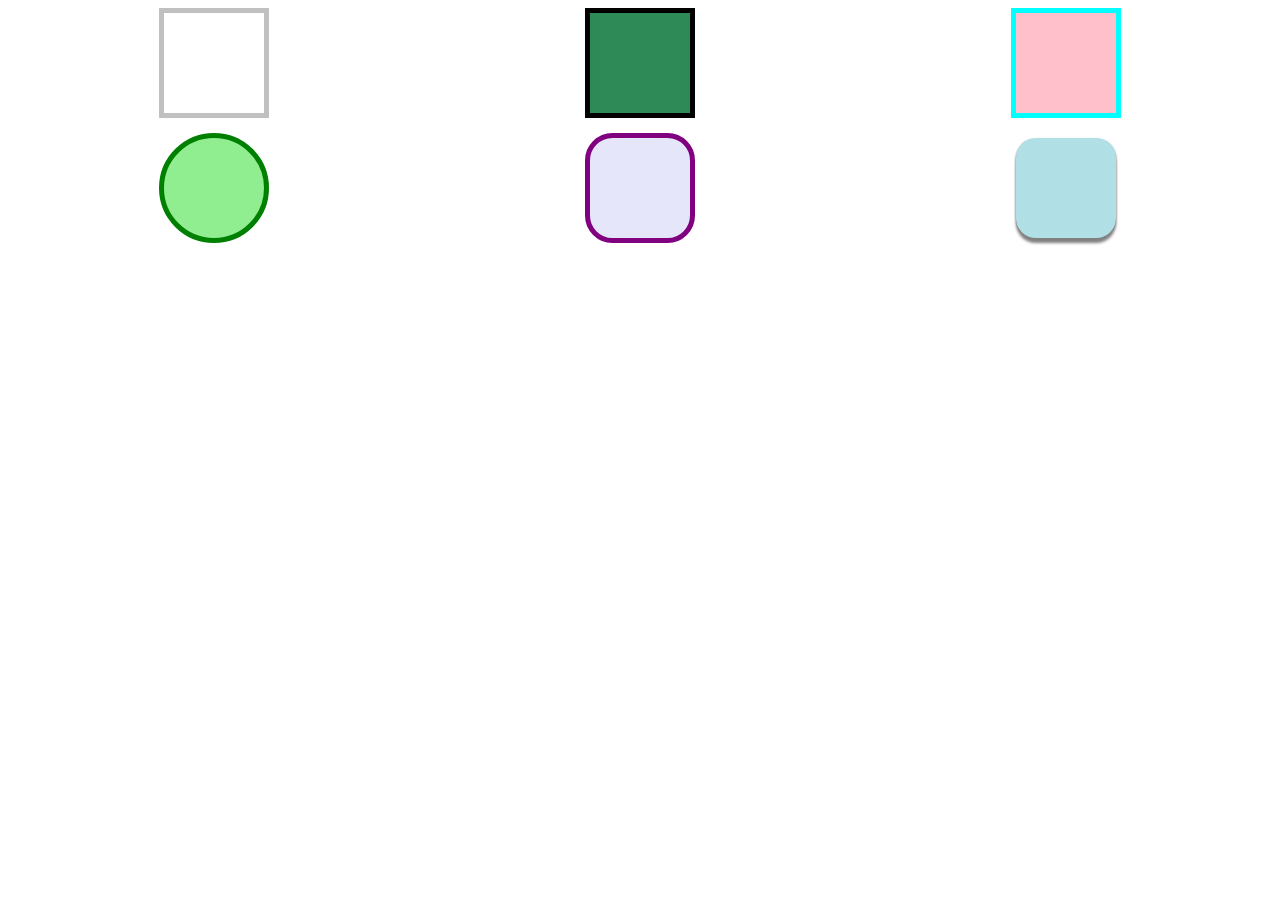
<file: week6/index.html>
<!DOCTYPE html>
<html>
<head>
    <meta charset="UTF-8">
    <meta name="viewport" content="width=device-width, initial-scale=1">
    <link rel="stylesheet" href="style.css"/>
    <title>Document</title>
</head>
<body>
    <div class="boxWrapper">
        <div id="one"></div>
        <div id="two"></div>
        <div id="three">
            <p>Hello</p>
        </div>
        <div id="four"></div>
        <div id="five"></div>
        <div id="six"></div>
        <div id="seven"></div>
    </div>
</body>
</html>
</file>
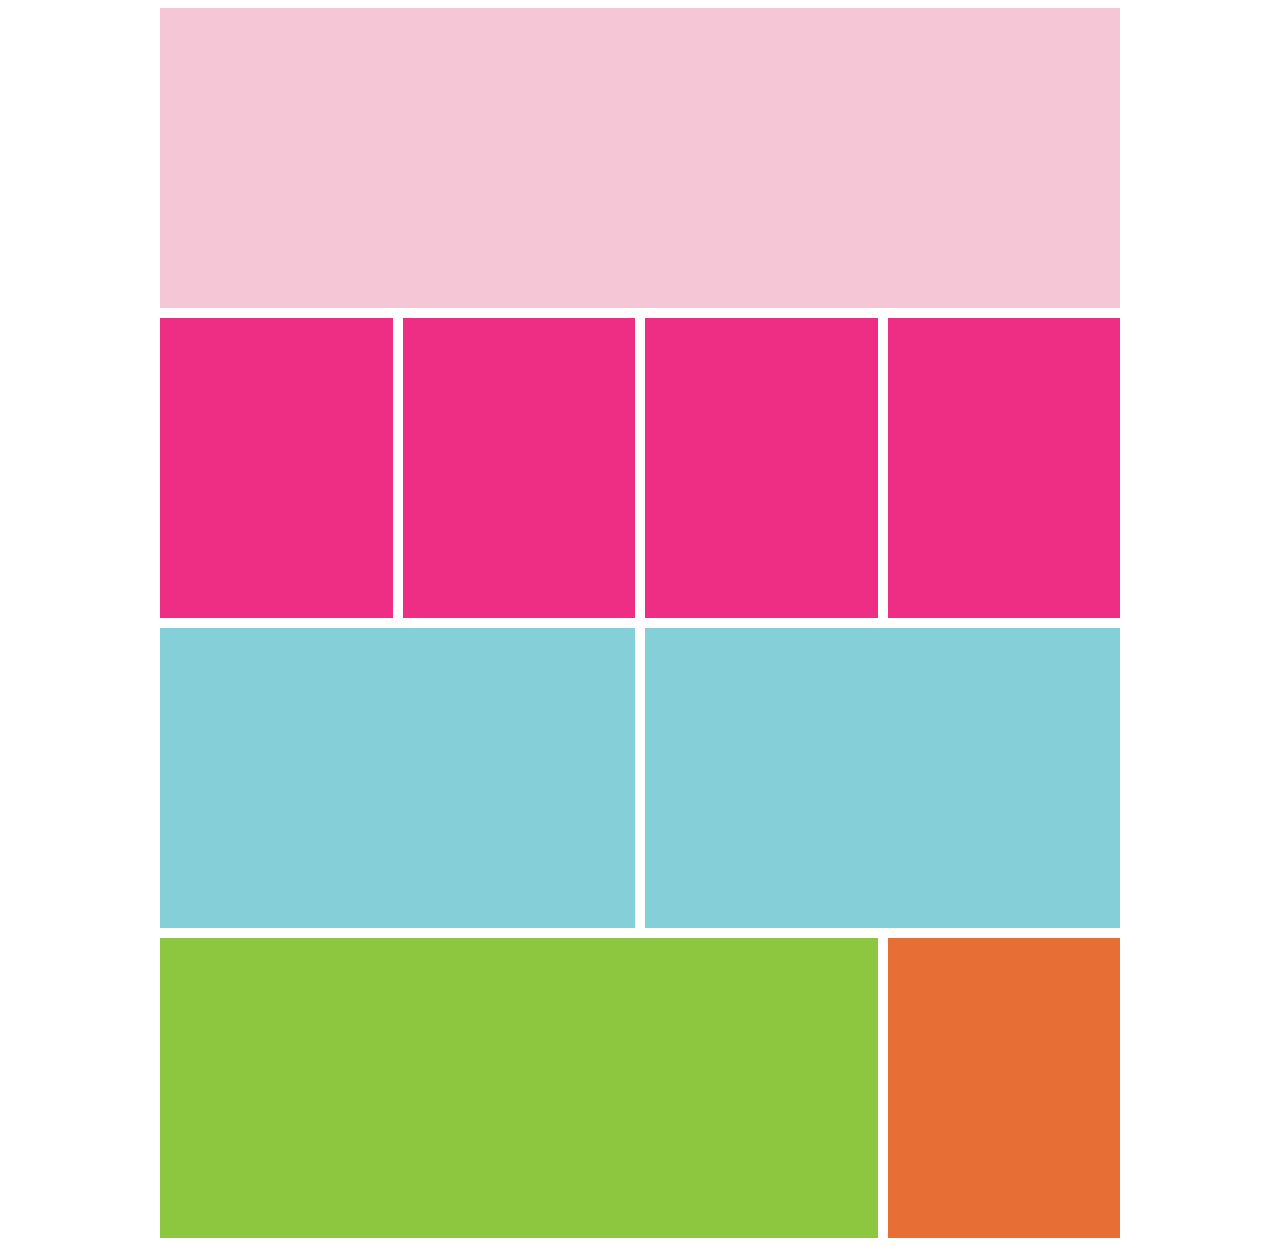
<file: week5/pNp-responsive-web-design1/index.html>
<!DOCTYPE html>
<html>
<head>
    <meta charset="UTF-8">
    <meta name="viewport" content="width=device-width, initial-scale=1">
    <link rel="stylesheet" href="style.css"/>
    <title>Document</title>
</head>
<body>
        <main id="content">
            <div class="one"></div>
            <div class="two"></div>
            <div class="three"></div>
            <div class="four"></div>
            <div class="five"></div>
            <div class="six"></div>
            <div class="seven"></div>
            <div class="eight"></div>
            <div class="nine"></div>
        </main>
</body>
</html>
</file>
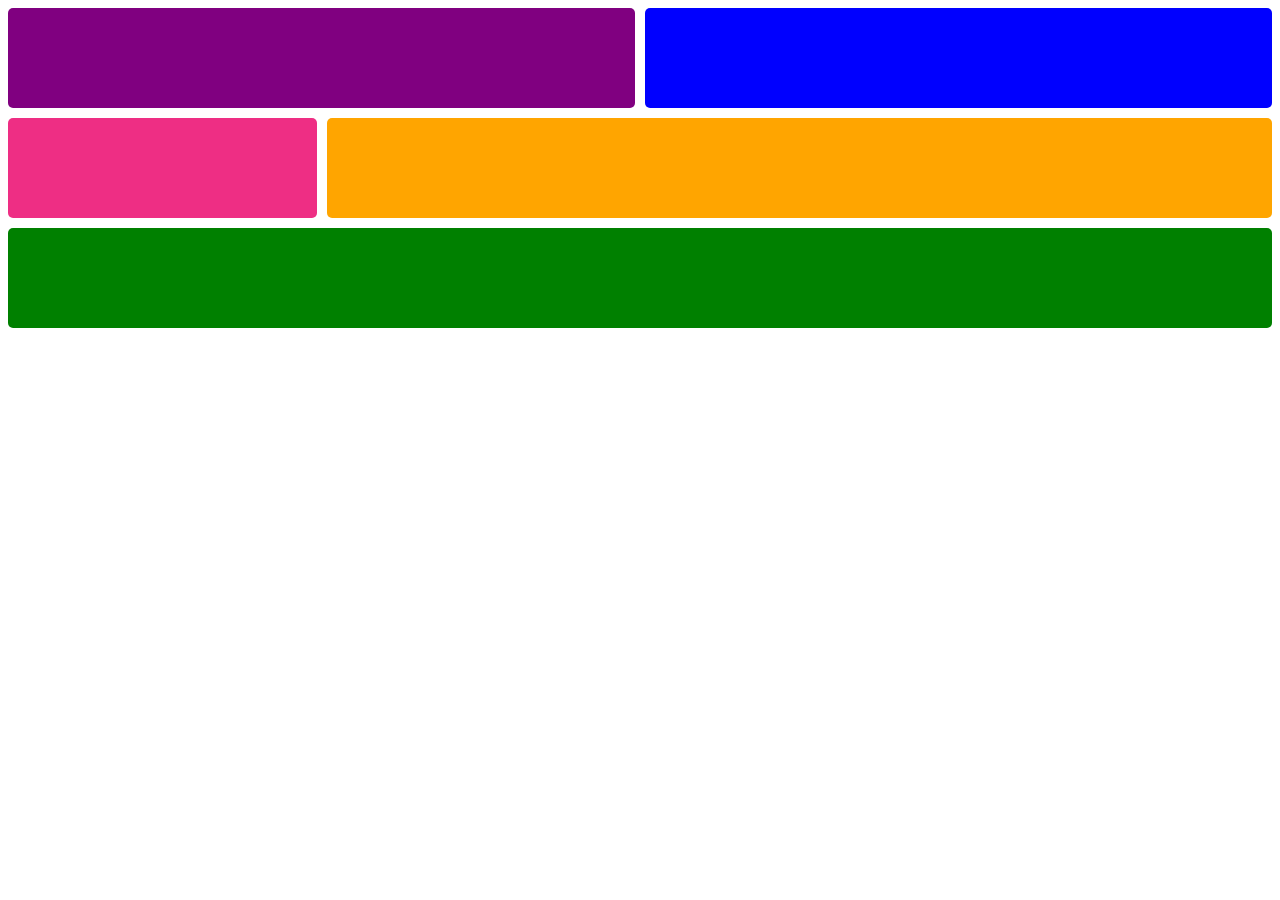
<file: week5/pNp-responsive-web-design2/practiceCSSgrid/index.html>
<!DOCTYPE html>
<html>
<head>
    <meta charset="UTF-8">
    <meta name="viewport" content="width=device-width, initial-scale=1">
    <link rel="stylesheet" href="style.css"/>
    <title>Document</title>
</head>
<body>
        <main id="grid-container">
            <div class="one"></div>
            <div class="two"></div>
            <div class="three"></div>
            <div class="four"></div>
            <div class="five"></div>
        </main>
</body>
</html>
</file>
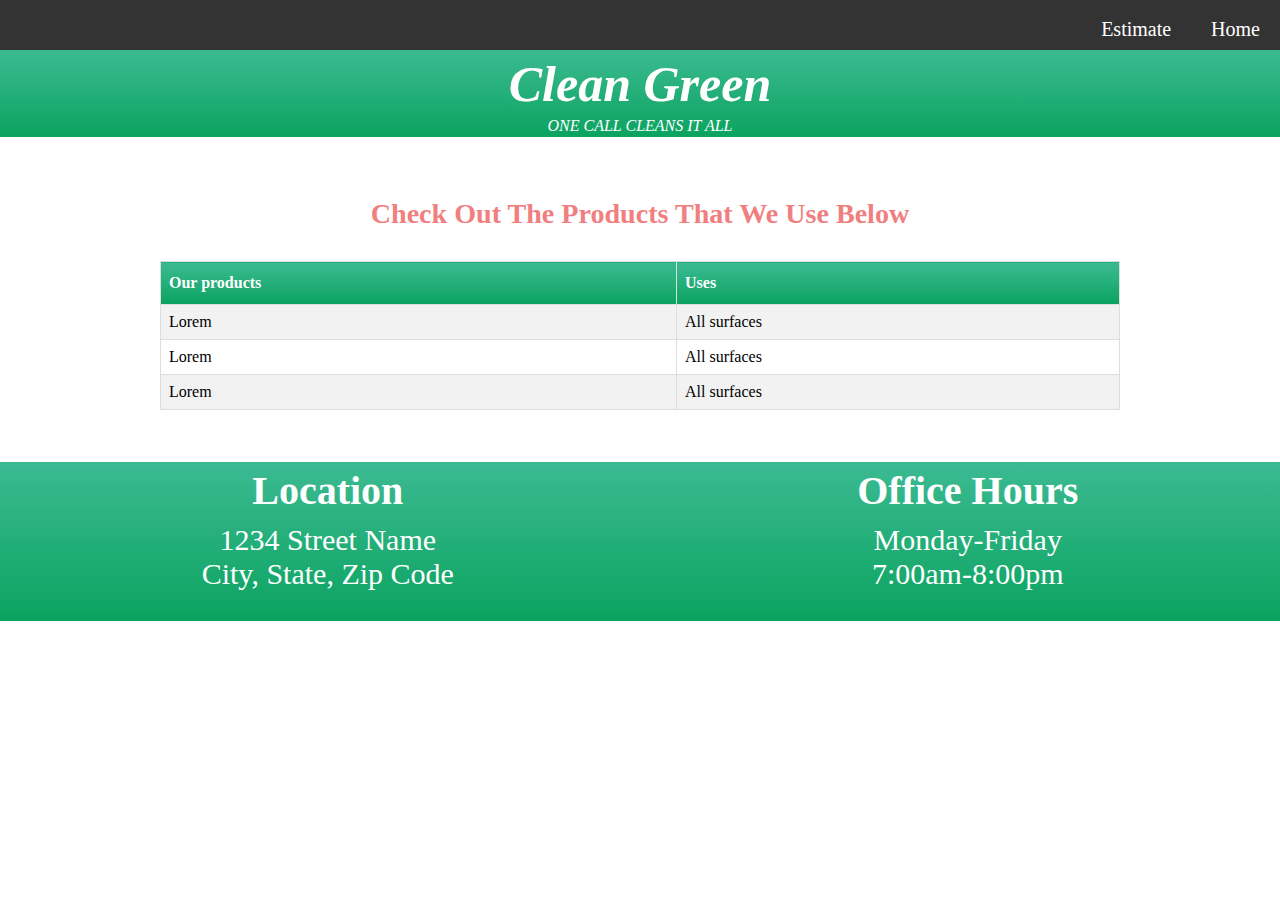
<file: week7/products.html>
<!DOCTYPE html>
<html>
<head>
    <meta charset="UTF-8">
    <meta name="viewport" content="width=device-width, initial-scale=1.0">
    <link rel="stylesheet" href="./capstone-project/css-folder/products.css">
    <title>Products Page Project 3</title>
</head>
<body>
    <div id="container">
        <nav class="navbar">
            <a href="home.html">Home</a>
            <a href="#">Estimate</a>   
        </nav>
        <div id="header">
            <h1><i>Clean Green</i></h1>
            <p> ONE CALL CLEANS IT ALL</p>
        </div>
         <div class="content">
            <h3> Check Out The Products That We Use Below</h3>
        </div>
        <div class="tablediv">
        <table id="products">
            <tr>
              <th>Our products</th>
              <th> Uses </th>
            </tr>
            <tr>
              <td>Lorem</td>
              <td>All surfaces</td>
            </tr>
            <tr>
                <td>Lorem </td>
                <td>All surfaces</td>
            </tr>
            <tr>
                <td>Lorem </td>
                <td>All surfaces</td>
            </tr>
        </table>
    </div>
        <div class="footer">
            <div class="location">
                <h4>Location</h4>
                <p>1234 Street Name</br>
                City, State, Zip Code</p>
            </div>
            <div class="hours">
                <h4>Office Hours</h4>
                <p>Monday-Friday</br>
                   7:00am-8:00pm</p>
            </div>    
    </div>
    </body>
    </html>
</file>
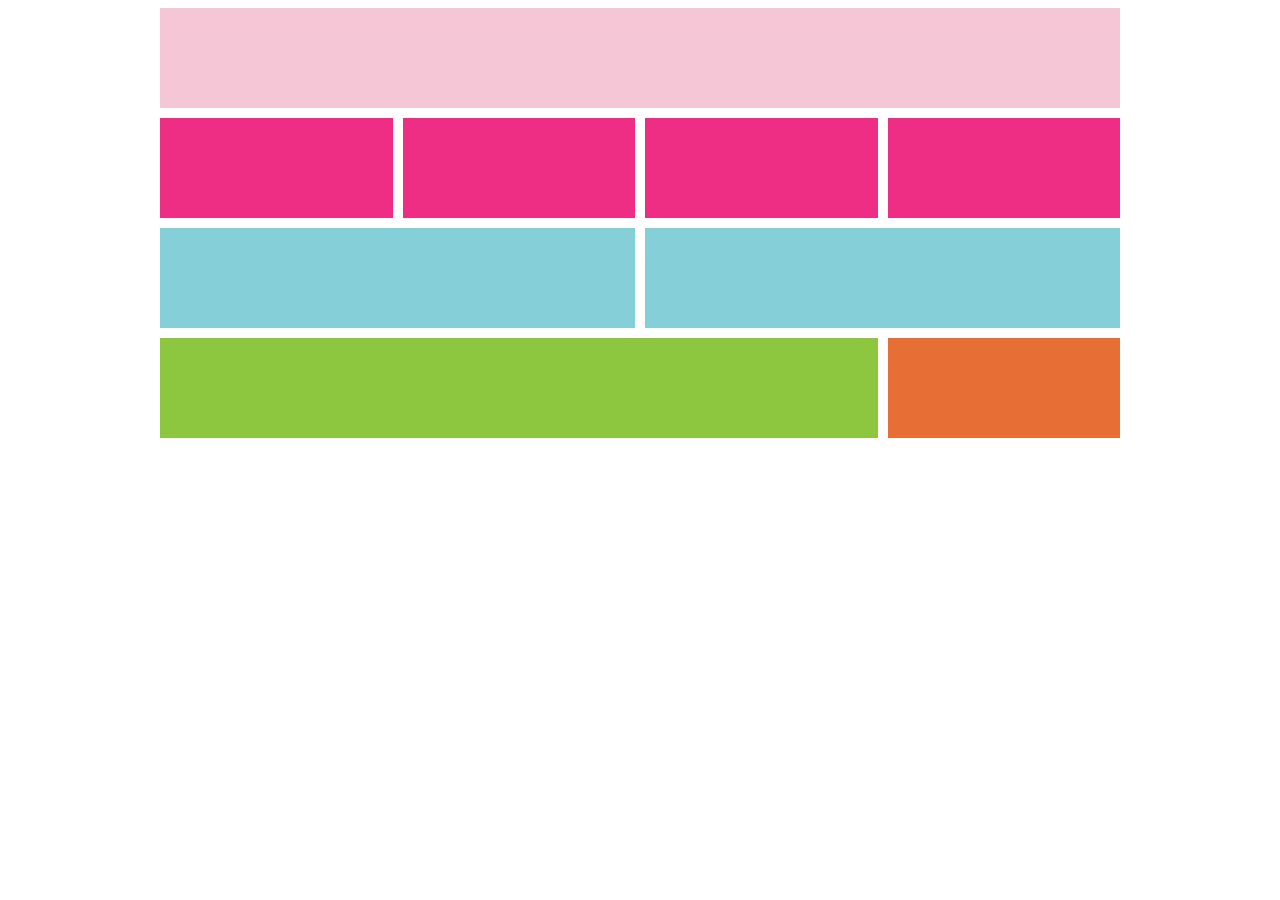
<file: week4/pNp-MoreOnCSS/grid.html>
<!DOCTYPE html>
<html lang="en">
<head>
    <link rel="stylesheet" href="style.css">
    <meta charset="UTF-8">
    <meta name="viewport" content="width=device-width, initial-scale=1.0">
    <title>Document</title>
</head>
<body>
    <main id="content">
        <div class="one"></div>
        <div class="two"></div>
        <div class="three"></div>
        <div class="four"></div>
        <div class="five"></div>
        <div class="six"></div>
        <div class="seven"></div>
        <div class="eight"></div>
        <div class="nine"></div>
    </main>
</body>
</html>
</file>
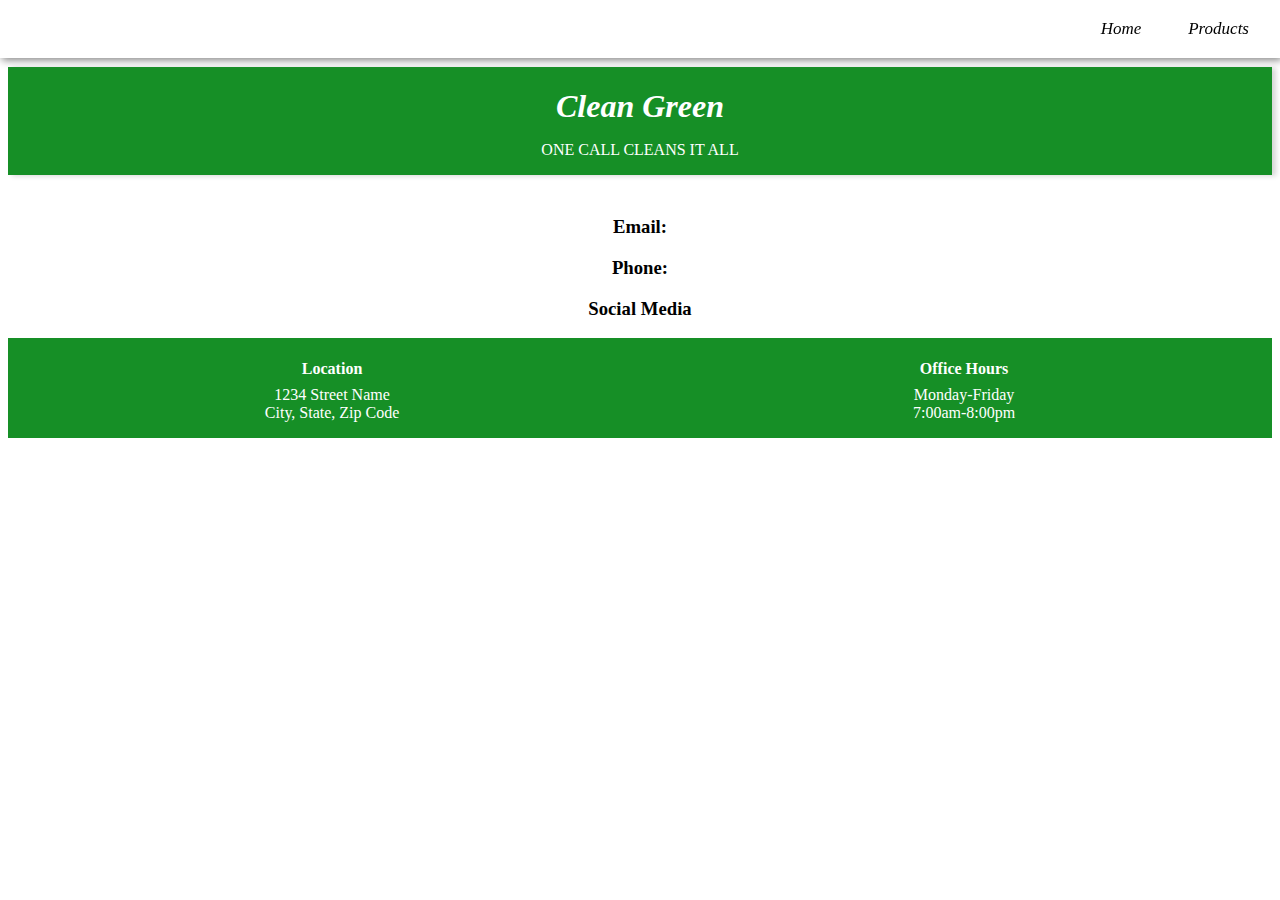
<file: week6/project3-responsiveWeb/contact.html>
<!DOCTYPE html>
<html>
<head>
    <meta charset="UTF-8">
    <meta name="viewport" content="width=device-width, initial-scale=1.0">
    <link rel="stylesheet" href="./css-files/contact.css">
    <title>Contact Page Project 3</title>
</head>
<body>
    <body>
        <div id="container">
            <nav class="navbar">
                <a href="home.html">Home</a>
                <a href="products.html">Products</a>   
            </nav>
            <div class="header">
                <h1><i>Clean Green</i></h1>
                <p> ONE CALL CLEANS IT ALL</p>
            </div>
             <div class="content">
                <h3> Email:</h3>
                <h3> Phone:</h3>
                <h3> Social Media</h3>
            <div class="footer">
                <div class="location">
                    <h4>Location</h4>
                    <p>1234 Street Name</br>
                    City, State, Zip Code</p>
                </div>
                <div class="hours">
                    <h4>Office Hours</h4>
                    <p>Monday-Friday</br>
                       7:00am-8:00pm</p>
                </div>    
        </div>
        </body>
        </html>
</file>
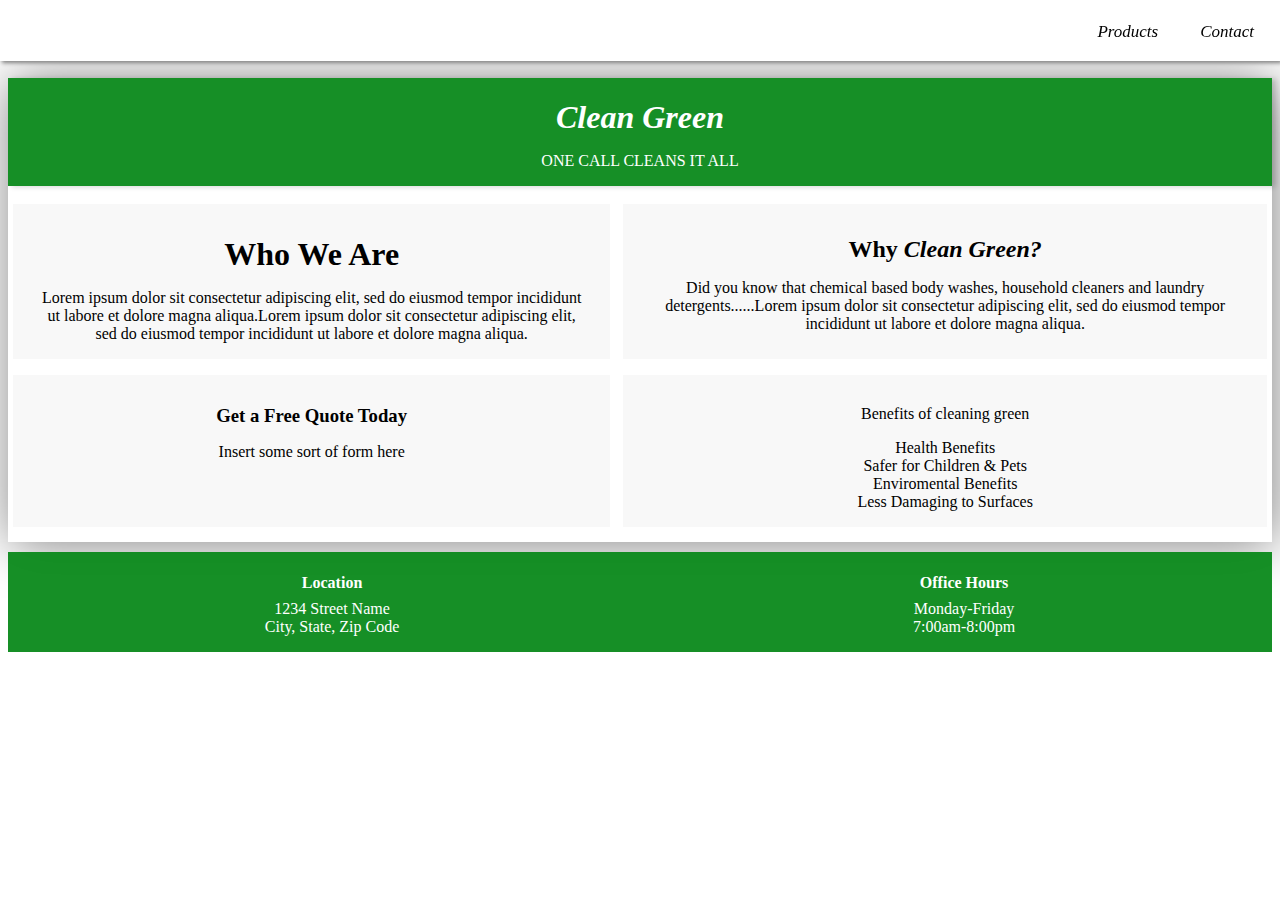
<file: week6/project3-responsiveWeb/home.html>
<!DOCTYPE html>
<html>
<head>
    <meta charset="UTF-8">
    <meta name="viewport" content="width=device-width, initial-scale=1.0">
    <link rel="stylesheet" href="./css-files/mobilefirst.css"/>
    <link rel="stylesheet" href="./css-files/tablet.css"/>
    <link rel="stylesheet" href="./css-files/desktop.css"/>
    <title>Project 3</title>
</head>
<body>
    <div id="container">
        <nav class="navbar">
            <a href="products.html">Products</a>
            <a href="contact.html">Contact</a>   
        </nav>
    <div class="header">
        <h1><i>Clean Green</i></h1>
        <p> ONE CALL CLEANS IT ALL</p>
    </div>
    <div class="content1">
        <h1>Who We Are</h1>
        <p class="ptag1">Lorem ipsum dolor sit consectetur adipiscing elit, sed do eiusmod tempor incididunt ut labore et dolore magna aliqua.Lorem ipsum dolor sit consectetur adipiscing elit, sed do eiusmod tempor incididunt ut labore et dolore magna aliqua.</p>
    </div>
    <div class="content2">
        <h2>Why <i>Clean Green?</i></h2>
        <p class="ptag2">Did you know that chemical based body washes, household cleaners and laundry detergents......Lorem ipsum dolor sit consectetur adipiscing elit, sed do eiusmod tempor incididunt ut labore et dolore magna aliqua.</p>
    </div>
    <div class="listdiv">
        <p class="ptag3">Benefits of cleaning green </p>
        <ul>
            <li>Health Benefits</li>
            <li>Safer for Children & Pets</li>
            <li>Enviromental Benefits</li>
            <li>Less Damaging to Surfaces</li>
        </ul>
    </div>
    <div class="quoteform">
        <h3>Get a Free Quote Today</h3>
        <p class="ptag4">Insert some sort of form here</p> 
    </div>
    </div>
    <div class="footer">
    <div class="location">
        <h4>Location</h4>
        <p>1234 Street Name</br>
           City, State, Zip Code</p>
    </div>
    <div class="hours">
        <h4>Office Hours</h4>
        <p>Monday-Friday</br>
           7:00am-8:00pm</p>
    </div>    
    </div>
</div>
</body>
</html>
</file>
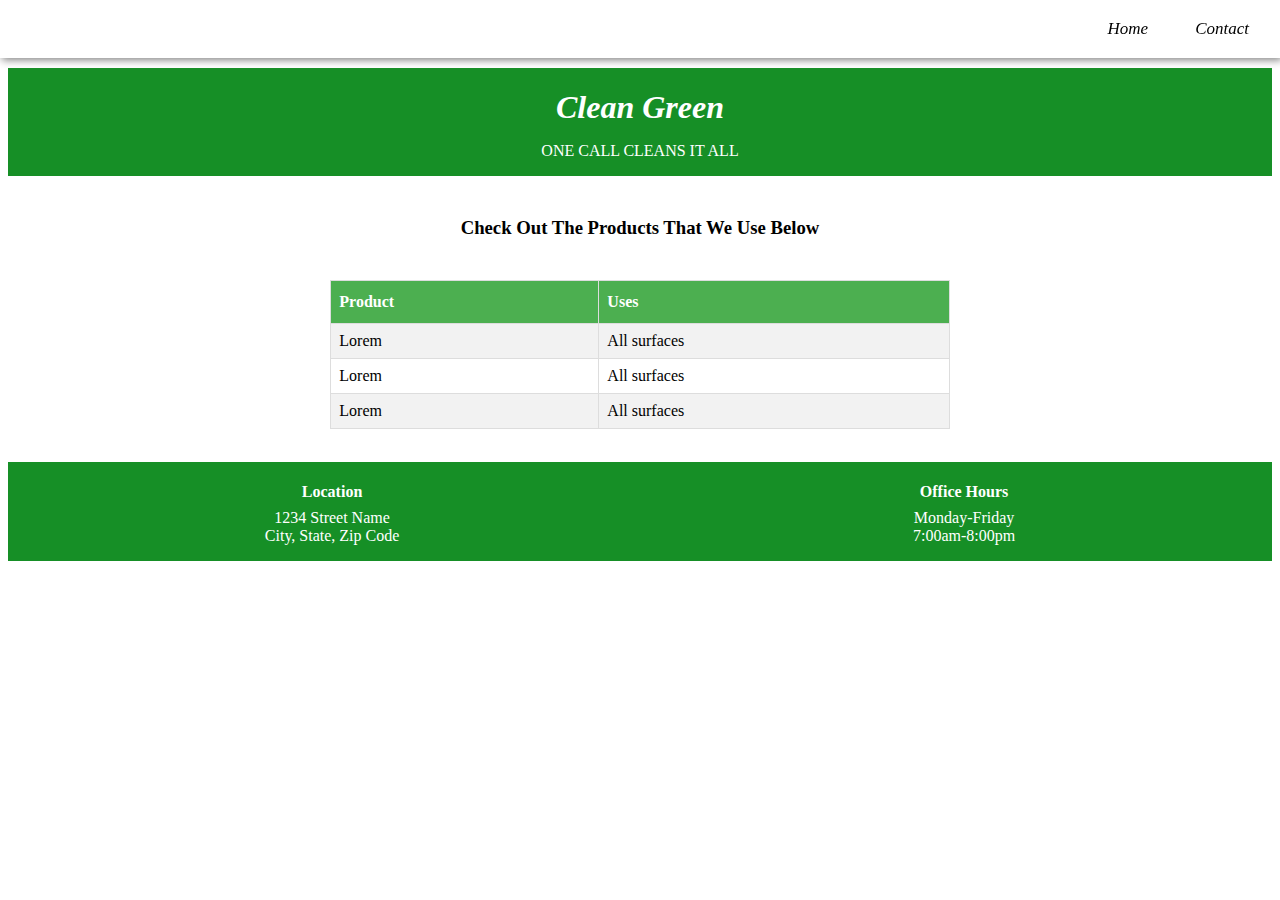
<file: week6/project3-responsiveWeb/products.html>
<!DOCTYPE html>
<html>
<head>
    <meta charset="UTF-8">
    <meta name="viewport" content="width=device-width, initial-scale=1.0">
    <link rel="stylesheet" href="./css-files/products.css">
    <title>Products Page Project 3</title>
</head>
<body>
    <div id="container">
        <nav class="navbar">
            <a href="home.html">Home</a>
            <a href="contact.html">Contact</a>   
        </nav>
        <div class="header">
            <h1><i>Clean Green</i></h1>
            <p> ONE CALL CLEANS IT ALL</p>
        </div>
         <div class="content">
            <h3> Check Out The Products That We Use Below</h3>
        </div>
        <div class="tablediv">
        <table id="products">
            <tr>
              <th>Product</th>
              <th>Uses</th>
            </tr>
            <tr>
              <td>Lorem</td>
              <td>All surfaces</td>
            </tr>
            <tr>
                <td>Lorem </td>
                <td>All surfaces</td>
            </tr>
            <tr>
                <td>Lorem </td>
                <td>All surfaces</td>
            </tr>
        </table>
    </div>
        <div class="footer">
            <div class="location">
                <h4>Location</h4>
                <p>1234 Street Name</br>
                City, State, Zip Code</p>
            </div>
            <div class="hours">
                <h4>Office Hours</h4>
                <p>Monday-Friday</br>
                   7:00am-8:00pm</p>
            </div>    
    </div>
    </body>
    </html>
</file>
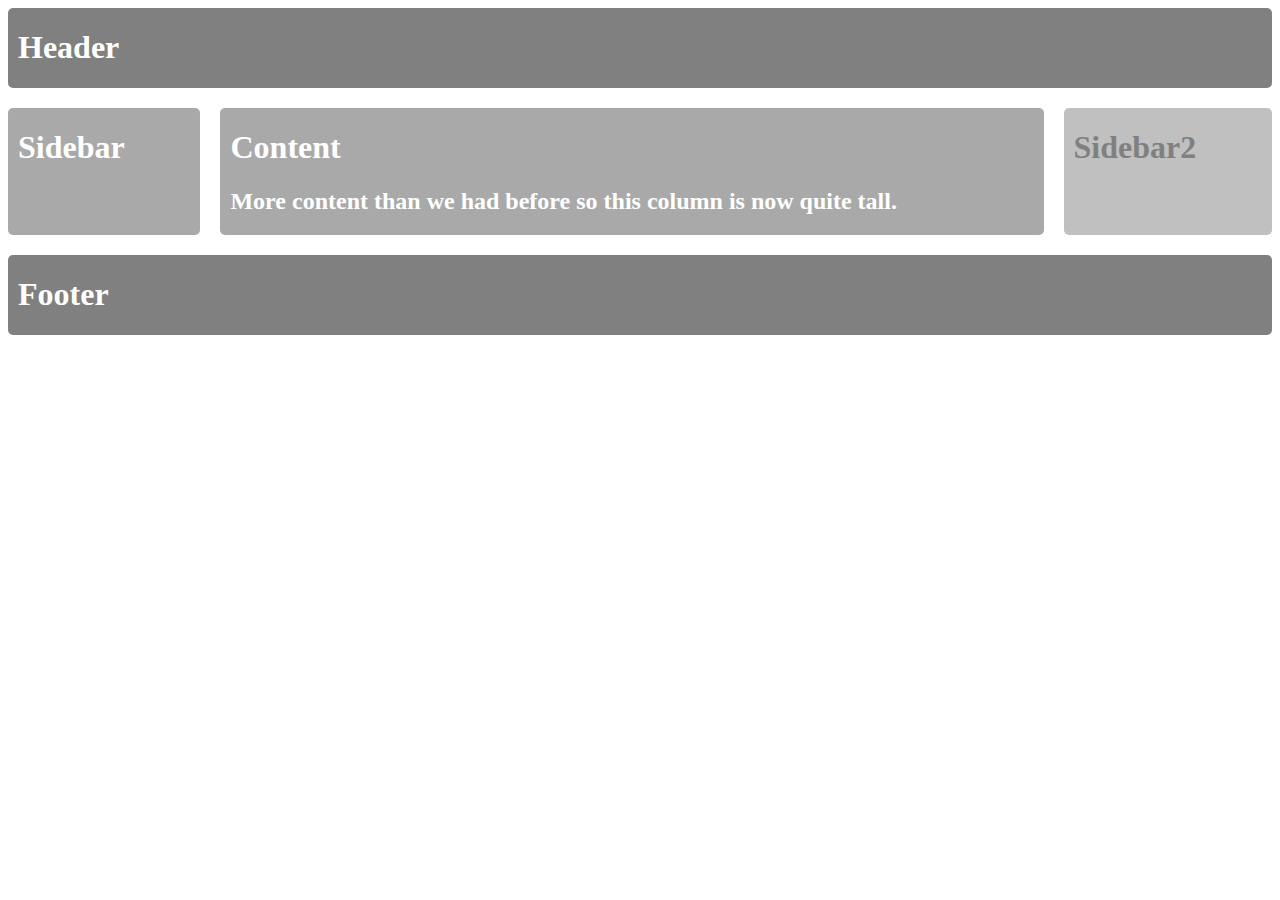
<file: week5/pNp-responsive-web-design2/practiceCSSmediaQueries/queries.html>
<!DOCTYPE html>
<html>
<head>
    <meta charset="UTF-8">
    <meta name="viewport" content="width=device-width, initial-scale=1">
    <link rel="stylesheet" href="styles2.css"/>
    <title>responsiveWebDesign2</title>
</head>
<body>
    <div id="content">
        <div class="header">
            <h1>Header</h1>
        </div>
        <div class="sidebar">
            <h1>Sidebar</h1>
        </div>
        <div class="content">
            <h1>Content</h1>
            <h2>More content than we had before so this column is now quite tall.</h2>
        </div>
        <div class="sidebar2">
            <h1>Sidebar2</h1>
        </div>
        <div class="footer">
            <h1>Footer</h1>
        </div>
    </div>
</body>
</html>
</file>
<file: week6/style.css>
.boxWrapper{
    grid-template-columns:repeat(3, 1fr) ;
    grid-template-rows: 50px, auto;
    display: grid;
    grid-gap: 15px;
    position: relative;    
}
div{
    margin:auto;
}
#one{
    width: 100px;
    height: 100px;
    background-color: white;
    border: 5px solid silver;
    transition: background-color 1s linear 1s, width 1s linear, border 1s linear 1s;
}
#one:hover {
    background-color: grey;
    border: 5px solid black;
    width: 150px;
}
#two{
    width: 100px;
    height: 100px;
    background-color: seagreen;
    border: 5px solid black;
    transition: background-color 1s linear 1s, width 1s linear, height 1s linear;
}
#two:hover {
    background-color: lightseagreen;
    width: 150px;
    height: 150px;
}
#three{
    width: 100px;
    height: 100px;
    background-color:pink;
    border: 5px solid aqua;
    transition: background-color 1s linear 1s, border-radius 1s linear 0s, border 1s linear 1s;
}
p {
    display: none;
    padding-top: 25px;
  }
  #three:hover p {
    display: inline-block;
  }
#three:hover{
    background-color: coral;
    text-align: center;
    border-radius: 50%;
    border: 5px solid blue;
}
#four{
    width: 100px;
    height: 100px;
    background-color: lightgreen;
    border: 5px solid green;
    border-radius: 50%;
    transition:  1s;
}
#four:hover {
    background-color:green;
    border: 10px double springgreen;
    width: 75px;
    height: 75px;
}
#five{
    width: 100px;
    height: 100px;
    background-color: lavender;
    border: 5px solid purple;
    border-radius: 25%;
    transition: background-color 0.5s linear 0.5s, border 0.5s linear 0.5s;
}
#five:hover {
    background-color: papayawhip;
    border: 5px solid pink;
}
#six {
    background: powderblue;
    width: 100px;
    height: 100px;
    box-shadow: 0 5px 3px grey, 0 1px 2px grey;
    border-radius: 20px ;
    transition: all 0.3s linear 0.3s;
  }
  #six:hover {
    border-radius: 20px;
    box-shadow: 0 14px 28px pink, 0 10px 10px darkmagenta;
    grid-column: 1/2;
    grid-row: 1/2;
  }
</file>
<file: week5/pNp-responsive-web-design1/style.css>
@media screen and (min-width: 768px){
#content{
    grid-template-columns:repeat(4, 1fr) ;
    grid-auto-rows: minmax(300px, auto);
    grid-gap: 10px;
    display:grid;
    margin:0 auto;
    max-width: 960px;
}
.one{
    grid-column: 1/5;
    background-color: #F5C6D6;
}
.two{
    grid-column: 1/2;
    background-color: #EE2E84;
}
.three{
    grid-column: 2/3;
    background-color: #EE2E84;
}
.four{
    grid-column: 3/4;
    background-color:#EE2E84;
}
.five{
    grid-column: 4/5;
    background-color: #EE2E84;
}
.six{
    grid-column: 1/3;
    background-color: #85CFD8;
}
.seven{
    grid-column: 3/5;
    background-color: #85CFD8;
}
.eight{
    grid-column: 1/4;
    background-color: #8DC63F;
}
.nine{
    grid-column: 4/5;
    background-color: #E76E34;
}
}
@media screen and (max-width: 768px){
    #content{
        grid-template-columns:repeat(4, 1fr) ;
        grid-auto-rows: minmax(100px, auto);
        grid-gap: 10px;
        display:grid;
        margin:0 auto;
        max-width: 960px;
    }
    .one{
        grid-column: 1/5;
        background-color: #F5C6D6;
    }
    .two{
        grid-column: 1/5;
        background-color: #EE2E84;
    }
    .three{
        grid-column: 1/5;
        background-color: #EE2E84;
    }
    .four{
        grid-column: 1/5;
        background-color:#EE2E84;
    }
    .five{
        grid-column: 1/5;
        background-color: #EE2E84;
    }
    .six{
        grid-column: 1/5;
        background-color: #85CFD8;
    }
    .seven{
        grid-column: 1/5;
        background-color: #85CFD8;
    }
    .eight{
        grid-column: 1/5;
        background-color: #8DC63F;
    }
    .nine{
        grid-column: 1/5;
        background-color: #E76E34;
    }
    }
</file>
<file: week5/pNp-responsive-web-design2/practiceCSSgrid/style.css>
@media screen and (min-width: 768px){
    #grid-container{
        grid-template-columns:repeat(4, 1fr) ;
        grid-auto-rows: minmax(100px, auto);
        grid-gap: 10px;
        display:grid;
        margin:0 auto;
    }
    div{
        border-radius: 5px;
    }
    .one{
        grid-column: 1/3;
        background-color: purple;
    }
    .two{
        grid-column: 3/5;
        background-color: blue;
    }
    .three{
        grid-column: 1/2;
        background-color: #EE2E84;
    }
    .four{
        grid-column: 2/5;
        background-color:orange;
    }
    .five{
        grid-column: 1/5;
        background-color:green;
    }
    }

    @media screen and (max-width: 768px){
        #grid-container{
            grid-template-columns:repeat(4, 1fr) ;
            grid-auto-rows: minmax(100px, auto);
            grid-gap: 10px;
            display:grid;
            margin:0 auto;
        }
        div{
            border-radius: 5px;
        }
        .one{
            grid-column: 1/5;
            background-color: purple;
        }
        .two{
            grid-column: 1/3;
            background-color: blue;
            grid-row:2/5;
        }
        .three{
            grid-column: 3/5;
            background-color: #EE2E84;
        }
        .four{
            grid-column: 3/4;
            background-color:orange;
            grid-row: 3/5;
        }
        .five{
            grid-column: 4/5;
            background-color: green;
            grid-row: 3/5;
        }
    }
</file>
<file: week7/capstone-project/css-folder/products.css>
html {-webkit-text-size-adjust: none; 
}
body{
    margin:0;
}
* {box-sizing: border-box; -moz-box-sizing: border-box; -webkit-box-sizing: border-box;  }
@media only screen and (max-width: 425px){
#container{
    display:grid;
    grid-template-columns: 1fr, 1fr, 1fr, 1fr;
    grid-template-rows: auto;
    color: black;
    background-color: rgb(248, 246, 246);
    background-image:radial-gradient(rgb(253, 253, 251),#e7e6e6);
}
img{
    height:auto;
    width:100%;
}
.navbar {
    grid-column:1/5;
    grid-row:1/2;
    display:flex;
    flex-wrap: wrap;
    flex-direction:column;
    justify-content: center;
    align-content: center;
    padding-top: 0px;
    width: 100%;
    background-color: #333;
}
.navbar a{
    grid-column:1/5;
    color: #f2f2f2;
    border: 1px solid rgba(0, 0, 0, 0.158);
    text-decoration:none;
    font-size: 17px; 
    font-style: italic;
    padding: 14px 16px;
    text-align:center;
    width:100%;
}
#header{
    grid-column: 1/5;
    grid-row:2/3;
    margin-top: 0px;
    margin-bottom: 0px;
    color:white;
    background-image: linear-gradient(to top, #0ba360 0%, #3cba92 100%);
    height:150px;
    text-align: center;
}
div #header > h1{
    margin-bottom: 10px;
    margin-top:25px;
    font-size:50px;
}
div #header > p{
    margin-top:7px;
    font-style: italic;
    font-size: 20px;
}
.content{
    grid-column: 1/5;
    grid-row:3/4;
    margin-top: 9px;
    margin-bottom: 10px;
    font-size:24px;
    color:lightcoral ;
    text-align: center;
    padding-left:1.5em;
    padding-right: 1.5em;
}
.tablediv{
    display: grid;
    grid-column: 1/5;
    grid-row:4/5;
    margin-bottom:40px;
    margin-left:5px;
    margin-right:5px;
}
#products{
    border-collapse: collapse;
    width: 100%;
  }
#products td, #products th {
    border: 1px solid #ddd;
    padding: 8px;
}  
#products tr:nth-child(even){background-color: #f2f2f2;}  
#products tr:hover {background-color: #ddd;} 
#products th {
    padding-top: 12px;
    padding-bottom: 12px;
    text-align: left;
    background-image: linear-gradient(to top, #0ba360 0%, #3cba92 100%);
    color: white;
}
.footer{
    grid-column: 1/5;
    grid-row:5/6;
    display: flex;
    flex-direction: row;
    justify-content: space-evenly;
    align-content: center;
    text-align: center;
    flex-wrap: wrap;
    width:100%;
    background-image: linear-gradient(to top, #0ba360 0%, #3cba92 100%);
    color:white;
    margin-top:0;
}
.hours > h4{
    margin-bottom:0;
}
.hours > p{
    margin-top: .5em;
}
.location > h4{
    margin-bottom:0;
}
.location > p{
    margin-top:.5em;
}
}


/******************** MEDIA QUERY FOR THE TABLET STYLE SHEET**********************************/
@media only screen and (min-width: 426px) and (max-width: 768px){    
    #container{
        display:grid;
        grid-template-columns: 1fr, 1fr, 1fr, 1fr;
        grid-template-rows: auto;
        grid-gap: 3px;
        color: black;
        background-color: rgb(248, 246, 246);
        background-image:radial-gradient(rgb(253, 253, 251),#e7e6e6);
    }
    
    .navbar {
        position: fixed;
        width: 100%;
        overflow: hidden;
        background-color: #333;
        z-index: 10000;
    }
    .navbar  a {
        float: right;
        color: #f2f2f2;
        text-align: center;
        padding: 18px 20px;
        text-decoration: none;
        font-size: 20px;
    }
    a:hover{
        background-color: rgb(119, 119, 119);
    }
    .navbar a.active {
        background-color: white;
        color:lightcoral;
    }
    #header{
        color:white;
        width:100%;
        margin-top:50px; 
        background-image: linear-gradient(to top, #0ba360 0%, #3cba92 100%);
        height:auto;   
        position:fixed;
        z-index: 10000;
        overflow: hidden;
    }
    div #header > h1 {
        margin-top:10px;
        margin-bottom:0;
        padding-bottom:0px;
        font-size: 56px;
        text-align:center;
    }
    div #header > p{
        font-style: italic;
        margin-top:0px;
        margin-bottom:20px;
        font-size: 26px;
        text-align:center;
    }
    .content{
        grid-column: 1/5;
        grid-row:1/2;
        margin-top: 200px;
        margin-bottom: 0px;
        font-size:24px;
        color:lightcoral ;
        text-align: center;
        padding-left:1.5em;
        padding-right: 1.5em;
    }
    .tablediv{
        display: grid;
        grid-column: 1/5;
        grid-row:2/3;
        height: auto;
        width: 100%;
        margin-bottom:40px;
    }
    #products{
        border-collapse: collapse;
        width: 100%;
    }
    #products td, #products th {
        border: 1px solid #ddd;
        padding: 20px;
    }  
    #products tr:nth-child(even){background-color: #f2f2f2;}  
    #products tr:hover {background-color: #ddd;} 
    #products th {
        padding-top: 12px;
        padding-bottom: 12px;
        text-align: left;
        background-image: linear-gradient(to top, #0ba360 0%, #3cba92 100%);
        color: white;
    }
    .footer{
        grid-column:1/5;
        grid-row:3/4;
        display: flex;
        flex-direction: row;
        justify-content: space-around;
        align-content: center;
        text-align: center;
        width:100%;
        background-image: linear-gradient(to top, #0ba360 0%, #3cba92 100%);
        color:white;
    }
    .hours > h4{
        margin-bottom:0;
        margin-top:10px;
        font-size:34px;
    }
    .hours > p{
        margin-top:.3em;
        font-size:24px;
    }
    .location > h4{
    margin-bottom:0;
    margin-top:10px;
    font-size:34px;
    }
    .location > p{
        margin-top:.3em;
        font-size:24px;
    }
    }

/******************** MEDIA QUERY FOR DESKTOP STYLE SHEET**********************************/
@media only screen and (min-width: 769px){
    #container{
        display:grid;
        grid-template-columns: 1fr, 1fr, 1fr, 1fr;
        grid-template-rows: auto;
        grid-gap: 3px;
        color: black;
    }
   
    .navbar {
        position: fixed;
        width: 100%;
        overflow: hidden;
        z-index: 10000;
        background-color: #333;
    }
    .navbar > a {
        float: right;
        color: white;
        text-align: center;
        padding: 18px 20px;
        text-decoration: none;
        font-size: 20px;
    }
    a:hover{
        background-color: rgb(119, 119, 119);
    }
    .navbar a.active {
        background-color: white;
        color:lightcoral;
    }
    #header{
        color:white;
        width:100%;
        margin-top:50px; 
        background-image: linear-gradient(to top, #0ba360 0%, #3cba92 100%);
        height:auto;   
        position:fixed;
        z-index: 10000;
        overflow: hidden;
        text-align: center;
    }
    div #header > h1{
        margin-top: 5px;
        margin-bottom:0;
        text-align: center;
        font-size:50px;
    }
    div #header > p{
        font-style: italic;
        margin-top:4px;
        text-align: center;
        margin-bottom:2px;
    }
    .content{
        grid-column: 1/5;
        grid-row:1/2;
        margin-top: 170px;
        margin-bottom: 0px;
        font-size:24px;
        color:lightcoral ;
        text-align: center;
        padding-left:1.5em;
        padding-right: 1.5em;
    }
    .tablediv{
        display: grid;
        grid-column: 1/5;
        grid-row:2/3;
        margin-bottom:40px;
        width:75%;
        margin:0 auto;
    }
    #products{
        border-collapse: collapse;
        width: 100%;
        margin-bottom: 40px;
      }
    #products td, #products th {
        border: 1px solid #ddd;
        padding: 8px;
    }  
    #products tr:nth-child(even){background-color: #f2f2f2;}  
    #products tr:hover {background-color: #ddd;} 
    #products th {
        padding-top: 12px;
        padding-bottom: 12px;
        text-align: left;
        background-image: linear-gradient(to top, #0ba360 0%, #3cba92 100%);
        color: white;
    }
    .footer{
        grid-column:1/5;
        grid-row:6/7;
        display: flex;
        flex-direction: row;
        justify-content: space-around;
        align-content: center;
        text-align: center;
        width:100%;
        background-image: linear-gradient(to top, #0ba360 0%, #3cba92 100%);
        color:white;
    }
    .hours > h4{
        margin-bottom:0;
        margin-top:5px;
        font-size:40px;
    }
    .hours > p{
        margin-top:.3em;
        font-size:30px;
    }
    .location > h4{
    margin-bottom:0;
    margin-top:5px;
    font-size:40px;
    }
    .location > p{
        margin-top:.3em;
        font-size:30px;
    }
    }
</file>
<file: week4/pNp-MoreOnCSS/style.css>
/*Blog Page CSS*/
#page1{
    grid-template-columns: 4; 
    grid-template-rows: auto;
    display:grid;
    color: black;
    width: auto;
    box-shadow:  2px 2px 8px grey;
    margin-top: 70px;
}
.navbar {
    position: fixed;
    width: 100%;
    height:70px;
    padding-top: 10px;
    padding-bottom: 10px;
    background-color: lightslategray;
    top:0;
    left:0;
    text-align: right;
}
.navbar > a {
    position: relative;
    text-decoration: none;
    font-size: 32px ;
    color: white;
    text-align: right;
    padding-top: 15px;
    margin-right:20px;
}
#wrap{
    margin-top:10px;
    margin-left: 40px;
    margin-right:50px;
}
header{
    margin-top:10px;
    text-align: center;
}
.footer{
    text-align: center;
    background-color: lightslategray;
    margin-top:50px;
}


/*grid css*/
#content{
    grid-template-columns:repeat(4, 1fr) ;
    grid-auto-rows: minmax(100px, auto);
    grid-gap: 10px;
    display:grid;
    margin:0 auto;
    max-width: 960px;
}
.one{
    grid-column: 1/5;
    background-color: #F5C6D6;
}
.two{
    grid-column: 1/2;
    background-color: #EE2E84;
}
.three{
    grid-column: 2/3;
    background-color: #EE2E84;
}
.four{
    grid-column: 3/4;
    background-color:#EE2E84;
}
.five{
    grid-column: 4/5;
    background-color: #EE2E84;
}
.six{
    grid-column: 1/3;
    background-color: #85CFD8;
}
.seven{
    grid-column: 3/5;
    background-color: #85CFD8;
}
.eight{
    grid-column: 1/4;
    background-color: #8DC63F;
}
.nine{
    grid-column: 4/5;
    background-color: #E76E34;
}
</file>
<file: week6/project3-responsiveWeb/css-files/contact.css>
/*-----Prevents iPhone from resizing in landscape mode -----*/
html {-webkit-text-size-adjust: none; 
}
body{
    padding-top: 50px;
}
/*----------- apply a natural box layout model to all elements --------------*/
* {box-sizing: border-box; -moz-box-sizing: border-box; -webkit-box-sizing: border-box;  }
@media only screen and (max-width: 425px){
#container{
    display:grid;
    grid-template-columns: 1fr, 1fr, 1fr, 1fr;
    grid-template-rows: auto;
    grid-gap: 3px;
    margin:0 auto;
    color: black;
}
.navbar {
    display: flex;
    flex-direction:row;
    justify-content: space-evenly;
    align-content: center;
    background-color: rgb(255, 255, 255);
    position: fixed;
    top: 0;
    left: 0;
    padding-top: 5px;;
    width: 100%;
    z-index: 10000;
    overflow: hidden; 
    box-shadow:  2px 2px 8px grey;  
}
.navbar > a {
    color:black;
    padding: 1.3em;
    padding-bottom: .5em;
    margin-bottom:5px;
    text-decoration:none;
    font-size: 17px; 
    font-style: italic;
    padding: 14px 16px;
    text-align:center;
}
.header{
    grid-column: 1/5;
    grid-row:1/2;
    margin-top: 10px;
    margin-bottom: 10px;
    text-align: center;
    color:white;
    background-color: rgba(6, 136, 23, 0.938);
}
.header > h1{
    margin-bottom: 0;
}
.header > p{
    margin-top: 1em;
}
.content{
    grid-column: 1/5;
    grid-row:2/3;
    margin-top: 9px;
    margin-bottom: 10px;
}
.content > h3{
    text-align:center;
}
.footer{
    grid-column: 1/5;
    display: flex;
    flex-direction: row;
    justify-content: space-around;
    align-content: center;
    text-align: center;
    width:100%;
    background-color: rgba(6, 136, 23, 0.938);
    color:white;
}
.hours > h4{
    margin-bottom:0;
}
.hours > p{
    margin-top: .5em;
}
.location > h4{
    margin-bottom:0;
}
.location > p{
    margin-top:.5em;
}
}


html {-webkit-text-size-adjust: none; 
}
* {box-sizing: border-box; -moz-box-sizing: border-box; -webkit-box-sizing: border-box;  }
 /*MEDIA QUERY FOR THE TABLET STYLE SHEET*/
@media only screen and (min-width: 426px) and (max-width: 768px){    
    #container{
        display:grid;
        grid-template-columns: 1fr, 1fr, 1fr, 1fr;
        grid-template-rows: auto;
        grid-gap: 3px;
        margin:0 auto;
        color: black;
    }
    .navbar {
        display: flex;
        flex-direction:row;
        justify-content: center;
        align-content: center;
        background-color: rgb(255, 255, 255);
        position: fixed;
        top: 0;
        left: 0;
        padding-top: 5px;;
        width: 100%;
        z-index: 10000;
        overflow: hidden; 
        box-shadow:  2px 2px 8px grey;  
    }
    .navbar > a {
        color:black;
        padding: 1.3em;
        padding-bottom: .5em;
        margin-bottom:5px;
        text-decoration:none;
        font-size: 17px; 
        font-style: italic;
        padding: 14px 16px;
        text-align:center;
        margin-right:10px;
        border-radius: 50%;
    }
    a:hover{
        box-shadow:  4px 2px 5px rgba(15, 15, 15, 0.493);
        transition: 0.2s linear 0.3s;
        background-color: rgba(6, 136, 23, 0.938);
        border-radius: 50%;
        color:white;
    }
    .header{
        grid-column: 1/5;
        grid-row:1/2;
        margin-top: 10px;
        margin-bottom: 10px;
        text-align: center;
        color:white;
        background-color: rgba(6, 136, 23, 0.938);
    }
    .header > h1{
        margin-bottom: 0;
    }
    .header > p{
        margin-top: 1em;
    }
    .content{
        grid-column: 1/5;
        grid-row:2/3;
        margin-top: 9px;
        margin-bottom: 10px;
    }
    .content > h3{
        text-align:center;
    }
    .footer{
        grid-column: 1/5;
        display: flex;
        flex-direction: row;
        justify-content: space-around;
        align-content: center;
        text-align: center;
        width:100%;
        background-color: rgba(6, 136, 23, 0.938);
        color:white;
    }
    .hours > h4{
        margin-bottom:0;
    }
    .hours > p{
        margin-top:.5em;
    }
    .location > h4{
        margin-bottom:0;
    }
    .location > p{
        margin-top:.5em;
    }
    }




html {-webkit-text-size-adjust: none; 
}
* {box-sizing: border-box; -moz-box-sizing: border-box; -webkit-box-sizing: border-box;  }
/* MEDIA QUERY FOR THE DESKTOP STYLE SHEET*/
@media only screen and (min-width: 769px){
    
    #container{
        display:grid;
        grid-template-columns: 1fr, 1fr, 1fr, 1fr;
        grid-template-rows: auto;
        grid-gap: 3px;
        margin:0 auto;
        color: black;
    }
    .navbar {
        display: flex;
        flex-direction:row;
        justify-content: flex-end;
        align-content: space-evenly;
        background-color: rgb(255, 255, 255);
        position: fixed;
        top: 0;
        left: 0;
        padding-top: 5px;;
        width: 100%;
        z-index: 10000;
        overflow: hidden; 
        box-shadow:  2px 2px 8px grey;  
    }
    .navbar > a {
        color:black;
        padding: 1.3em;
        padding-bottom: .5em;
        margin-bottom:5px;
        text-decoration:none;
        font-size: 17px; 
        font-style: italic;
        padding: 14px 16px;
        text-align:center;
        margin-right:15px;
        border-radius: 50%;
    }
    a:hover{
        box-shadow:  4px 2px 5px rgba(15, 15, 15, 0.493);
        transition: 0.2s linear 0.1s;
        background-color: rgba(6, 136, 23, 0.938);
        border-radius: 50%;
        color:white;
    }
    .header{
        grid-column: 1/5;
        grid-row:1/2;
        margin-top: 9px;
        margin-bottom: 10px;
        text-align: center;
        color:white;
        background-color: rgba(6, 136, 23, 0.938);
        box-shadow:  4px 1px 5px rgba(15, 15, 15, 0.171);
    }
    .header > h1{
        margin-bottom: 0;
    }
    .header > p{
        margin-top: 1em;
    }
    .content{
        grid-column: 1/5;
        grid-row:2/3;
        margin-top: 9px;
        margin-bottom: 10px;
    }
    .content > h3{
        text-align:center;
    }
    .footer{
        grid-column: 1/5;
        display: flex;
        flex-direction: row;
        justify-content: space-around;
        align-content: center;
        text-align: center;
        width:100%;
        background-color: rgba(6, 136, 23, 0.938);
        color:white;
        position: absolute
        bottom:0;
    }
    .hours > h4{
        margin-bottom:0;
    }
    .hours > p{
        margin-top:.5em;
    }
    .location > h4{
        margin-bottom:0;
    }
    .location > p{
        margin-top:.5em;
    }
    }
</file>
<file: week6/project3-responsiveWeb/css-files/mobilefirst.css>
/*-----Prevents iPhone from resizing in landscape mode -----*/
html {-webkit-text-size-adjust: none; 
}
body{
    padding-top: 50px;
}
/*----------- apply a natural box layout model to all elements --------------*/
* {box-sizing: border-box; -moz-box-sizing: border-box; -webkit-box-sizing: border-box;  }
@media only screen and (max-width: 425px){

#container{
    display:grid;
    grid-template-columns: 1fr, 1fr, 1fr, 1fr; 
    grid-template-rows: auto;
    grid-gap: 3px;
    margin:0 auto;
    color: black;
}
.navbar {
    display: flex;
    flex-direction:row;
    justify-content: space-evenly;
    align-content: center;
    flex-wrap: wrap;
    background-color: rgb(255, 255, 255);
    position: fixed;
    top: 0;
    left: 0;
    padding-top: 5px;;
    width: 100%;
    z-index: 10000;
    overflow: hidden; 
    box-shadow:  2px 2px 8px grey;  
}
.navbar > a {
    color:black;
    padding: 1.3em;
    padding-bottom: .5em;
    margin-bottom:5px;
    text-decoration:none;
    font-size: 17px; 
    font-style: italic;
    padding: 14px 16px;
    text-align:center;
}
.header{
    grid-column: 1/5;
    grid-row:1/2;
    margin-top: 20px;
    margin-bottom: 10px;
    text-align: center;
    color:white;
    background-color: rgba(6, 136, 23, 0.938);
}
.header > h1{
    margin-bottom: 0;
}
.header > p{
    margin-top: 1em;
}
.content1{
    grid-column: 1/5;
    grid-row: 2/3;
    padding-bottom: 0px;
    padding-left:1.5em;
    padding-right: 1.5em;
    margin:5px;  
    background-color: rgba(65, 64, 64, 0.034);
}
.content1 > h1{
    padding-bottom:0;
    margin-bottom: .5em; 
}
.content2{
    grid-column: 1/5;
    grid-row: 3/4;
    padding-bottom: 0px;
    padding-left:1.5em;
    padding-right: 1.5em;
   margin:5px;
    background-color: rgba(65, 64, 64, 0.034);
}
.content2 > h2{
    padding-bottom:0;
    margin-bottom: .5em;  
}
.listdiv{
    grid-column: 1/5;
    grid-row: 4/5;
    padding-bottom: 0px;
    padding-left: 1.5em;
    padding-right: 1.5em;
    margin:5px;
    background-color: rgba(65, 64, 64, 0.034);
}
.quoteform{
    grid-column: 1/5;
    grid-row: 5/6;
    padding-bottom: 0px;
    padding-left: 1.5em;
    padding-right: 1.5em;
    margin-left:5px;
    margin-right:5px;
    margin-top:5px;
    margin-bottom:15px;
    text-align: center;
    background-color: rgba(65, 64, 64, 0.034);
}
.quoteform > h3{
    padding-bottom:0;
    margin-bottom: .5em;  
}

.footer{
    grid-column: 1/5;
    display: flex;
    flex-direction: row;
    justify-content: space-around;
    align-content: center;
    text-align: center;
    width:100%;
    background-color: rgba(6, 136, 23, 0.938);
    color:white;
}
.hours > h4{
    margin-bottom:0;
}
.hours > p{
    margin-top:.5em;
}
.location > h4{
    margin-bottom:0;
}
.location > p{
    margin-top:.5em;
}
}
</file>
<file: week6/project3-responsiveWeb/css-files/tablet.css>
/*-----Prevents iPhone from resizing in landscape mode -----*/
html {-webkit-text-size-adjust: none; 
}
/*----------- apply a natural box layout model to all elements --------------*/
* {box-sizing: border-box; -moz-box-sizing: border-box; -webkit-box-sizing: border-box;  }
/* MEDIA QUERY FOR THE TABLET STYLE SHEET*/
@media only screen and (min-width: 426px) and (max-width: 768px){
    
#container{
    display:grid;
    grid-template-columns: 4; 
    grid-template-rows: auto;
    grid-gap: 3px;
    margin:0 auto;
    color: black;
}
.navbar {
    display: flex;
    flex-direction:row;
    justify-content: center;
    align-content: center;
    flex-wrap: wrap;
    background-color: white;
    position: fixed;
    top: 0;
    left: 0;
    width: 100%;
    z-index: 10000;
    overflow: hidden;
    box-shadow:  2px 2px 8px grey;
}
.navbar > a {
    color:black;
    padding: 1.3em;
    padding-bottom: .5em;
    margin-bottom:5px;
    text-decoration:none;
    font-size: 17px; 
    font-style: italic;
    padding: 14px 16px;
    text-align:center;
    margin-right:10px;
    border-radius: 50%;
}
a:hover{
    box-shadow:  4px 2px 5px rgba(15, 15, 15, 0.493);
    transition: 0.2s linear 0.3s;
    background-color: rgba(6, 136, 23, 0.938);
    border-radius: 50%;
    color:white;
}
.header{
    grid-column: 1/5;
    grid-row:1/2;
    margin-top: 9px;
    margin-bottom: 10px;
    text-align: center;
    color:white;
    background-color: rgba(6, 136, 23, 0.938);
    box-shadow:  4px 1px 10px rgba(15, 15, 15, 0.171);
}
.header > h1{
    margin-bottom: 0;
}
.header > p{
    margin-top: 1em;
}
.content1{
    grid-column: 1/3;
    grid-row: 2/3;
    padding-bottom: 0px;
    padding-left: 1.5em;
    padding-right: 1.5em;
    margin:5px;
    background-color: rgba(65, 64, 64, 0.034);  
}
.content1 > h1{
    padding-bottom:0;
    margin-bottom: .5em;
}
.content2{
    grid-column: 3/5;
    grid-row: 2/3;
    padding-bottom: 0px;
    padding-left: 1.5em;
    padding-right: 1.5em;
    margin:5px;
    background-color: rgba(65, 64, 64, 0.034);
}
.content2 > h2{
    padding-bottom:0;
    margin-bottom: .5em;  
}
.listdiv{
    grid-column: 3/5;
    grid-row: 4/5;
    padding-bottom: 0px;
    padding-left:1.5em;
    padding-right: 1.5em;
    margin-left:5px;
    margin-right:5px;
    margin-top:5px;
    margin-bottom:15px;
    background-color: rgba(65, 64, 64, 0.034);
}
.quoteform{
    grid-column: 1/3;
    grid-row: 4/5;
    padding-bottom: 0px;
    padding-left: 1.5em;
    padding-right: 1.5em;
    margin-left:5px;
    margin-right:5px;
    margin-top:5px;
    margin-bottom:15px;
    text-align: center;
    background-color: rgba(65, 64, 64, 0.034);
}
.quoteform > h3{
    padding-bottom:0;
    margin-bottom: .5em;  
}
.footer{
    grid-column:1/5;
    display: flex;
    flex-direction: row;
    justify-content: space-around;
    align-content: center;
    text-align: center;
    width:100%;
    background-color: rgba(6, 136, 23, 0.938);
    color:white;
}
.hours > h4{
    margin-bottom:0;
}
.hours > p{
    margin-top:.5em;
}
.location > h4{
    margin-bottom:0;
}
.location > p{
    margin-top:.5em;
}
}
</file>
<file: week6/project3-responsiveWeb/css-files/desktop.css>
/*-----Prevents iPhone from resizing in landscape mode -----*/
html {-webkit-text-size-adjust: none; 
}
/*----------- apply a natural box layout model to all elements --------------*/
* {box-sizing: border-box; -moz-box-sizing: border-box; -webkit-box-sizing: border-box;  }
/* MEDIA QUERY FOR THE DESKTOP STYLE SHEET*/
@media only screen and (min-width: 769px){
body{
    padding-top: 70px;
}
#container{
    grid-template-columns: 4; 
    grid-template-rows: auto;
    grid-gap: 3px;
    display:grid;
    color: black;
    width: auto;
    box-shadow:  2px 2px 50px grey;
}
.navbar {
    display: flex;
    flex-direction:row;
    justify-content: flex-end;
    align-content: space-around;
    flex-wrap: wrap;
    background-color: white;
    position: fixed;
    top: 0;
    left: 0;
    padding-top: .5em;
    width: 100%;
    z-index: 10000;
    overflow: hidden;
    box-shadow:  2px 2px 4px grey;
}
.navbar > a {
    color:black;
    padding: 1.3em;
    padding-bottom: .5em;
    margin-bottom:5px;
    text-decoration:none;
    font-size: 17px; 
    font-style: italic;
    padding: 14px 16px;
    text-align:center;
    margin-right:10px;
    border-radius: 50%;
}
a:hover{
    box-shadow:  4px 2px 5px rgba(15, 15, 15, 0.493);
    transition: 0.2s linear 0.3s;
    background-color: rgba(6, 136, 23, 0.938);
    border-radius: 50%;
    color:white;
}
.header{
    grid-column: 1/5;
    grid-row:1/2;
    margin-bottom: 10px;
    text-align: center;
    color:white;
    background-color: rgba(6, 136, 23, 0.938);
    box-shadow:  4px 1px 5px rgba(15, 15, 15, 0.171);
    width:100%;
}
.header > h1{
    margin-bottom: 0;
}
.header > p{
    margin-top: 1em;
}
.content1{
    grid-column: 1/3;
    grid-row: 2/3;
    padding-bottom: 0px;
    padding-left:1.5em;
    padding-right: 1.5em;
    margin:5px;
    background-color: rgba(65, 64, 64, 0.034);
    text-align:center;   
}
.content1 > h1{
    padding-bottom:0;
    margin-bottom: .5em;
    margin-top: 1em;
}
.content2{
    grid-column: 3/5;
    grid-row: 2/3;
    padding-bottom: 0px;
    padding-left: 1.5em;
    padding-right: 1.5em;
    margin:5px;
    text-align:center; 
    background-color: rgba(65, 64, 64, 0.034);
}
.content2 > h2{
    padding-bottom:0;
    margin-bottom: .5em;
    margin-top: 1.3em;  
}
.listdiv{
    grid-column: 3/5;
    grid-row: 4/5;
    padding-bottom: 0px;
    padding-left: 1.5em;
    padding-right: 1.5em;
    margin-left:5px;
    margin-right:5px;
    margin-top:5px;
    margin-bottom:15px;
    background-color: rgba(65, 64, 64, 0.034);
    text-align:center;   
}
ul{
    list-style: none;
    padding-left:0;
}
.ptag3{
    margin-top:30px; 
}
.quoteform{
    grid-column: 1/3;
    grid-row: 4/5;
    padding-bottom: 0px;
    padding-left: 1.5em;
    padding-right: 1.5em;
    margin-left:5px;
    margin-right:5px;
    margin-top:5px;
    margin-bottom:15px;
    text-align: center;
    background-color: rgba(65, 64, 64, 0.034);  
}
.quoteform > h3{
    padding-bottom:0;
    margin-bottom: .5em; 
    margin-top:30px; 
}
.footer{
    display: flex;
    flex-direction: row;
    justify-content: space-around;
    align-content: center;
    text-align: center;
    width:100%;
    background-color: rgba(6, 136, 23, 0.938);
    color:white;
    margin-top:10px;
}
.hours > h4{
    margin-bottom:0;
}
.hours > p{
    margin-top:.5em;
}
.location > h4{
    margin-bottom:0;
}
.location > p{
    margin-top:.5em;
}
}
</file>
<file: week6/project3-responsiveWeb/css-files/products.css>
/*-----Prevents iPhone from resizing in landscape mode -----*/
html {-webkit-text-size-adjust: none; 
}
body{
    padding-top: 50px;
}
/*----------- apply a natural box layout model to all elements --------------*/
* {box-sizing: border-box; -moz-box-sizing: border-box; -webkit-box-sizing: border-box;  }
@media only screen and (max-width: 425px){
#container{
    display:grid;
    grid-template-columns: 1fr, 1fr, 1fr, 1fr;
    grid-template-rows: auto;
    grid-gap: 3px;
    margin:0 auto;
    color: black;
}
.navbar {
    display: flex;
    flex-direction:row;
    justify-content: space-evenly;
    align-content: center;
    background-color: rgb(255, 255, 255);
    position: fixed;
    top: 0;
    left: 0;
    padding-top: 5px;
    width: 100%;
    z-index: 10000;
    overflow: hidden; 
    box-shadow:  2px 2px 8px grey;  
}
.navbar > a {
    color:black;
    padding: 1.3em;
    padding-bottom: .5em;
    margin-bottom:5px;
    text-decoration:none;
    font-size: 17px; 
    font-style: italic;
    padding: 14px 16px;
    text-align:center;
}
.header{
    grid-column: 1/5;
    grid-row:1/2;
    margin-top: 10px;
    margin-bottom: 10px;
    text-align: center;
    color:white;
    background-color: rgba(6, 136, 23, 0.938);
}
.header > h1{
    margin-bottom: 0;
}
.header > p{
    margin-top: 1em;
}
.content{
    grid-column: 1/5;
    grid-row:2/3;
    margin-top: 9px;
    margin-bottom: 10px;
}
.content > h3{
    text-align:center;
}
.tablediv{
    display: grid;
    grid-column: 1/5;
    grid-row:3/4;
    margin-top: 9px;
    margin-bottom: 10px;
}
#products{
    border-collapse: collapse;
    width: 100%;
  }
#products td, #products th {
    border: 1px solid #ddd;
    padding: 8px;
}  
#products tr:nth-child(even){background-color: #f2f2f2;}  
#products tr:hover {background-color: #ddd;} 
#products th {
    padding-top: 12px;
    padding-bottom: 12px;
    text-align: left;
    background-color: #4CAF50;
    color: white;
}

.footer{
    grid-column: 1/5;
    display: flex;
    flex-direction: row;
    justify-content: space-around;
    align-content: center;
    text-align: center;
    width:100%;
    background-color: rgba(6, 136, 23, 0.938);
    color:white;
}
.hours > h4{
    margin-bottom:0;
}
.hours > p{
    margin-top: .5em;
}
.location > h4{
    margin-bottom:0;
}
.location > p{
    margin-top:.5em;
}
}

html {-webkit-text-size-adjust: none; 
}
* {box-sizing: border-box; -moz-box-sizing: border-box; -webkit-box-sizing: border-box;  }
 /*MEDIA QUERY FOR THE TABLET STYLE SHEET*/
@media only screen and (min-width: 426px) and (max-width: 768px){    
    #container{
        display:grid;
        grid-template-columns: 1fr, 1fr, 1fr, 1fr;
        grid-template-rows: auto;
        grid-gap: 3px;
        margin:0 auto;
        color: black;
    }
    .navbar {
        display: flex;
        flex-direction:row;
        justify-content: center;
        align-content: center;
        background-color: rgb(255, 255, 255);
        position: fixed;
        top: 0;
        left: 0;
        padding-top: 5px;;
        width: 100%;
        z-index: 10000;
        overflow: hidden; 
        box-shadow:  2px 2px 8px grey;  
    }
    .navbar > a {
        color:black;
        padding: 1.3em;
        padding-bottom: .5em;
        margin-bottom:5px;
        text-decoration:none;
        font-size: 17px; 
        font-style: italic;
        padding: 14px 16px;
        text-align:center;
        margin-right:10px;
        border-radius: 50%;
    }
    a:hover{
        box-shadow:  4px 2px 5px rgba(15, 15, 15, 0.493);
        transition: 0.2s linear 0.1s;
        background-color: rgba(6, 136, 23, 0.938);
        border-radius: 50%;
        color:white;
    }
    .header{
        grid-column: 1/5;
        grid-row:1/2;
        margin-top: 10px;
        margin-bottom: 10px;
        text-align: center;
        color:white;
        background-color: rgba(6, 136, 23, 0.938);
    }
    .header > h1{
        margin-bottom: 0;
    }
    .header > p{
        margin-top: 1em;
    }
    .content{
        grid-column: 1/5;
        grid-row:2/3;
        margin-top: 9px;
        margin-bottom: 10px;
    }
    .content > h3{
        text-align:center;
    }
    .tablediv{
        display: grid;
        grid-column: 1/5;
        grid-row:3/4;
        margin-top: 9px;
        margin-bottom: 10px;
    }
    #products{
        border-collapse: collapse;
        width: 100%;
      }
    #products td, #products th {
        border: 1px solid #ddd;
        padding: 8px;
    }  
    #products tr:nth-child(even){background-color: #f2f2f2;}  
    #products tr:hover {background-color: #ddd;} 
    #products th {
        padding-top: 12px;
        padding-bottom: 12px;
        text-align: left;
        background-color: #4CAF50;
        color: white;
    }
    .footer{
        grid-column: 1/5;
        display: flex;
        flex-direction: row;
        justify-content: space-around;
        align-content: center;
        text-align: center;
        width:100%;
        background-color: rgba(6, 136, 23, 0.938);
        color:white;
    }
    .hours > h4{
        margin-bottom:0;
    }
    .hours > p{
        margin-top:.5em;
    }
    .location > h4{
        margin-bottom:0;
    }
    .location > p{
        margin-top:.5em;
    }
    }



html {-webkit-text-size-adjust: none; 
}
* {box-sizing: border-box; -moz-box-sizing: border-box; -webkit-box-sizing: border-box;  }
/* MEDIA QUERY FOR THE DESKTOP STYLE SHEET*/
@media only screen and (min-width: 769px){
    
    #container{
        display:grid;
        grid-template-columns: 1fr, 1fr, 1fr, 1fr;
        grid-template-rows: auto;
        grid-gap: 3px;
        margin:0 auto;
        color: black;
    }
    .navbar {
        display: flex;
        flex-direction:row;
        justify-content: flex-end;
        align-content: space-evenly;
        background-color: rgb(255, 255, 255);
        position: fixed;
        top: 0;
        left: 0;
        padding-top: 5px;;
        width: 100%;
        z-index: 10000;
        overflow: hidden; 
        box-shadow:  2px 2px 8px grey;  
    }
    .navbar > a {
        color:black;
        padding: 1.3em;
        padding-bottom: .5em;
        margin-bottom:5px;
        text-decoration:none;
        font-size: 17px; 
        font-style: italic;
        padding: 14px 16px;
        text-align:center;
        margin-right:15px;
        border-radius: 50%;
    }
    a:hover{
        box-shadow:  4px 2px 5px rgba(15, 15, 15, 0.493);
        transition: 0.2s linear 0.1s;
        background-color: rgba(6, 136, 23, 0.938);
        border-radius: 50%;
        color:white;
    }
    .header{
        grid-column: 1/5;
        grid-row:1/2;
        margin-top: 10px;
        margin-bottom: 10px;
        text-align: center;
        color:white;
        background-color: rgba(6, 136, 23, 0.938);
    }
    .header > h1{
        margin-bottom: 0;
    }
    .header > p{
        margin-top: 1em;
    }
    .content{
        grid-column: 1/5;
        grid-row:2/3;
        margin-top: 9px;
        margin-bottom: 10px;
    }
    .content > h3{
        text-align:center;
    }
    .tablediv{
        display: grid;
        grid-column: 2/4;
        grid-row:3/4;
        margin-top: 9px;
        margin-bottom: 30px;
    }
    #products{
        border-collapse: collapse;
        width: 100%;
      }
    #products td, #products th {
        border: 1px solid #ddd;
        padding: 8px;
    }  
    #products tr:nth-child(even){background-color: #f2f2f2;}  
    #products tr:hover {background-color: #ddd;} 
    #products th {
        padding-top: 12px;
        padding-bottom: 12px;
        text-align: left;
        background-color: #4CAF50;
        color: white;
    }
    .footer{
        grid-column: 1/5;
        display: flex;
        flex-direction: row;
        justify-content: space-around;
        align-content: center;
        text-align: center;
        width:100%;
        background-color: rgba(6, 136, 23, 0.938);
        color:white;
        position: absolute
        bottom:0;
    }
    .hours > h4{
        margin-bottom:0;
    }
    .hours > p{
        margin-top:.5em;
    }
    .location > h4{
        margin-bottom:0;
    }
    .location > p{
        margin-top:.5em;
    }
    }
</file>
<file: week5/pNp-responsive-web-design2/practiceCSSmediaQueries/styles2.css>
/*-----Prevents iPhone from resizing in landscape mode -----*/
html {-webkit-text-size-adjust: none; }



/*----------- apply a natural box layout model to all elements --------------*/
* {box-sizing: border-box; -moz-box-sizing: border-box; -webkit-box-sizing: border-box;  }

@media only screen and (max-width: 600px){
#content{
    grid-template-columns: 4;
    grid-gap: 20px;
    display:grid;
    margin:0 auto;
    color: white;
}
div{
    border-radius: 5px;
}
h1, h2{
    padding-left: 10px;
    padding-right: 5px;
}
.header{
    grid-column: 1/5;
    background-color: grey;
}
.sidebar{
    grid-column: 1/5;
     background-color:darkgrey;
 }
 .content{
    grid-column: 1/5;
    background-color: darkgrey;
}
.sidebar2{
    grid-column: 1/5;
    background-color:silver;
    color: grey;
}
.footer{
    grid-column: 1/5;
    background-color: grey;
}
}


 /* MEDIA QUERY FOR THE TABLET STYLE SHEET*/
 @media only screen and (min-width: 601px) and (max-width: 1140px){

 #content{
    grid-template-columns: 4;
    grid-gap: 20px;
    display:grid;
    margin:0 auto;
    color: white;
}
div{
    border-radius: 5px;
}
h1, h2{
    padding-left: 10px;
    padding-right: 5px;
}
.header{
    grid-column: 1/5;
    background-color: grey;
}
.sidebar{
    grid-column: 1/2;
    background-color:darkgrey;
}
.content{
    grid-column: 2/5;
    background-color: darkgrey;
}
.sidebar2{
    grid-column: 1/5;
    background-color:silver;
    color: grey;
}
.footer{
    grid-column: 1/5;
    background-color: grey;
}
}
        
/* MEDIA QUERY FOR THE DESKTOP STYLE SHEET*/
 @media only screen and (min-width: 1141px) {
#content{
    grid-template-columns: 4;
    grid-gap: 20px;
    display:grid;
    margin:0 auto;
    color: white;
}
div{
    border-radius: 5px;
}
h1, h2{
    padding-left: 10px;
    padding-right: 5px;
 }
.header{
    grid-column: 1/5;
    background-color: grey;
}
.sidebar{
    grid-column: 1/2;
    background-color:darkgrey;
}
.content{
    grid-column: 2/4;
    background-color: darkgrey;
}
.sidebar2{
    grid-column: 4/5;
    background-color:silver;
    color: grey;
}
.footer{
    grid-column: 1/5;
    background-color: grey;
}
}
</file>
